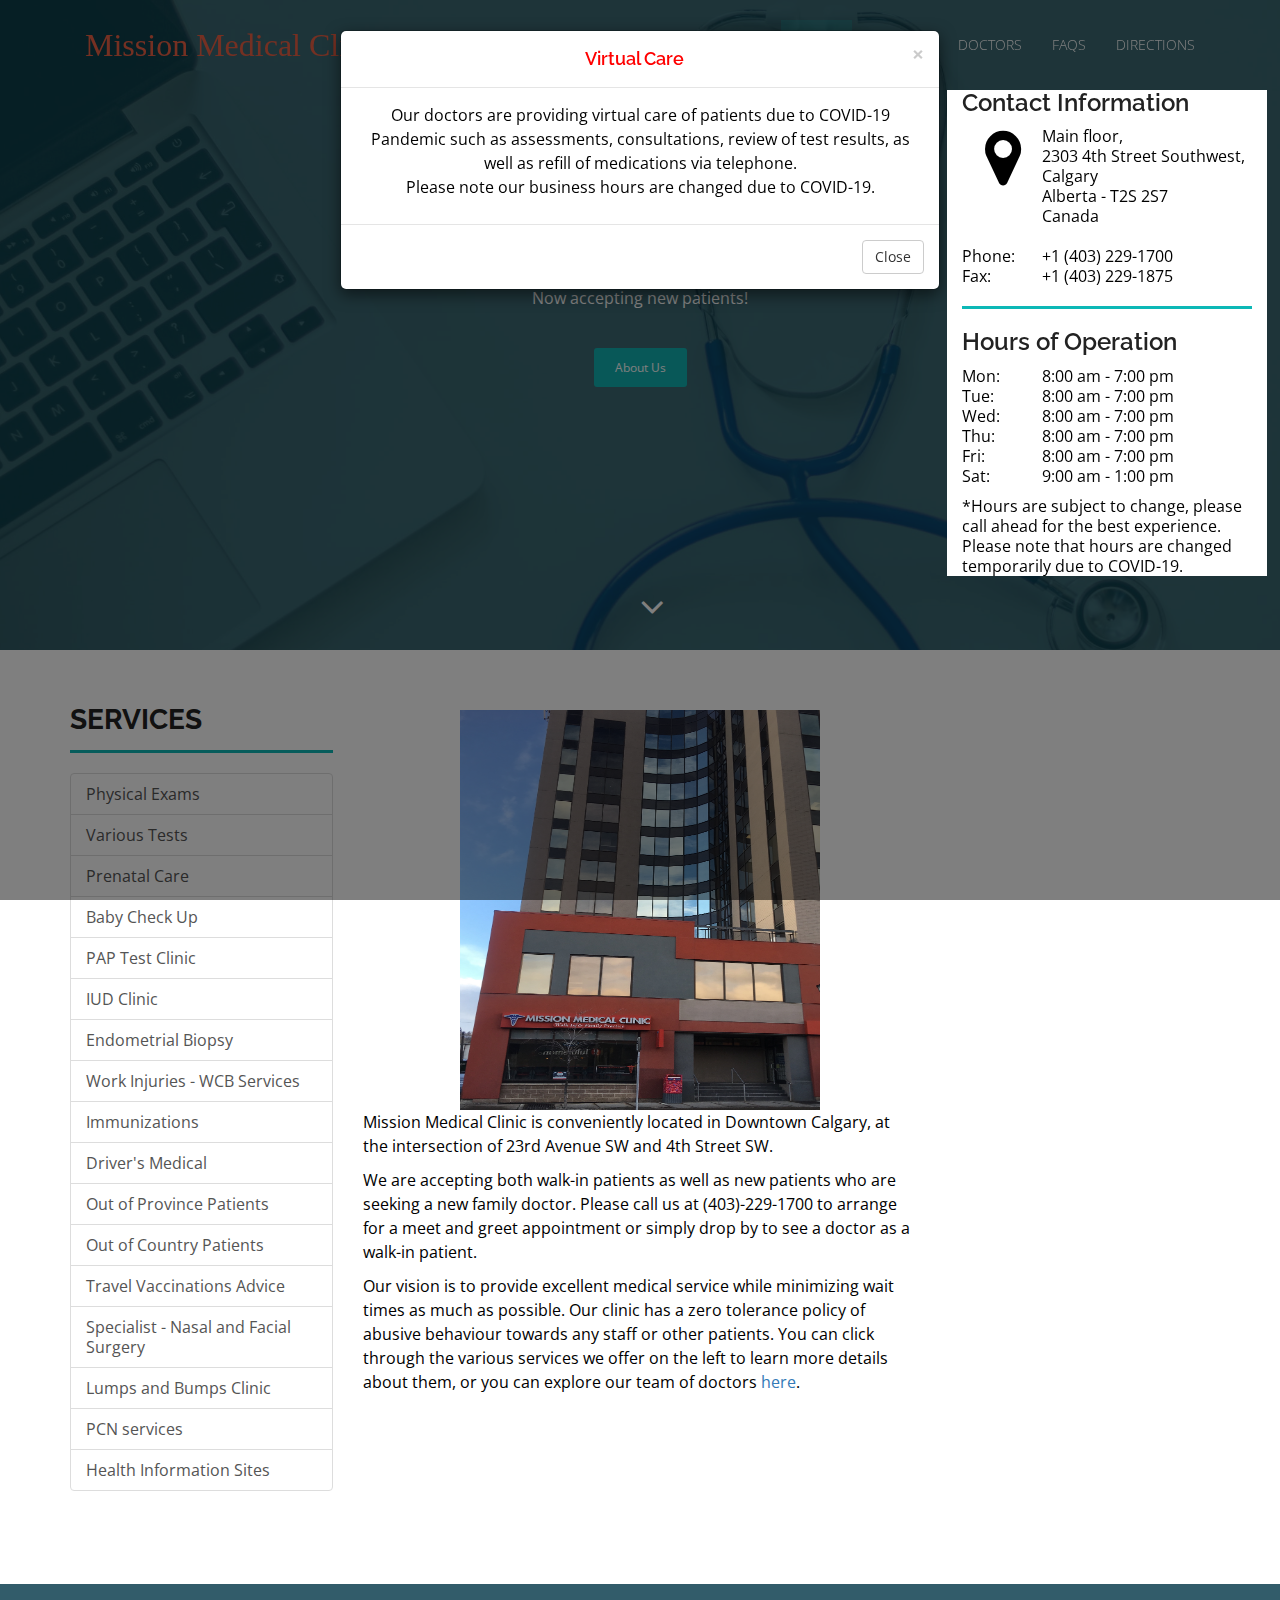
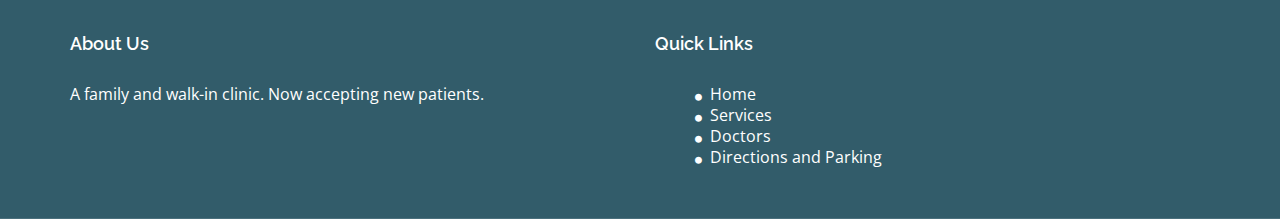
<file: index.html>
<!DOCTYPE html>
<html lang="en">

<head>
  <meta charset="utf-8">
  <meta name="viewport" content="width=device-width, initial-scale=1">
  <title>Mission Medical Clinic</title>
  <meta name="description" content="Mission Medical Clinic, family practice and walk-in clinic, Calgary, Alberta">
  <meta name="keywords"
    content="Mission Medical Clinic Calgary, Mission Clinic Calgary, Mission Clinic Alberta, Medical Clinic, Medical Calgary, Doctor Calgary, Walk-in Calgary, walk in, family, accepting new patients, services, Calgary, Alberta, health calgary">
  <link rel="stylesheet" type="text/css" href="https://fonts.googleapis.com/css?family=Open+Sans|Raleway|Candal">
  <link rel="stylesheet" type="text/css" href="css/font-awesome.min.css">
  <link rel="stylesheet" type="text/css" href="css/bootstrap.min.css">
  <link rel="stylesheet" type="text/css" href="css/style.css">
  <!-- Global site tag (gtag.js) - Google Analytics -->
  <script async src="https://www.googletagmanager.com/gtag/js?id=UA-133246463-2"></script>
  <script>
    window.dataLayer = window.dataLayer || [];
    function gtag() { dataLayer.push(arguments); }
    gtag('js', new Date());

    gtag('config', 'UA-133246463-2');
  </script>

</head>

<body id="myPage" data-spy="scroll" data-target=".navbar" data-offset="60">
  <!--banner-->
  <section id="banner" class="banner">
    <div class="bg-color">
      <nav class="navbar navbar-default navbar-fixed-top">
        <div class="container" id="banner-size">
          <div class="col-md-12">
            <div class="navbar-header">
              <button type="button" class="navbar-toggle" data-toggle="collapse" data-target="#myNavbar">
                <span class="icon-bar"></span>
                <span class="icon-bar"></span>
                <span class="icon-bar"></span>
              </button>
              <a class="navbar-brand" href="index.html">Mission Medical Clinic</a>
              <!-- <a class="navbar-brand" href="#"><img src="img/logo.png" class="img-responsive" style="width: 140px; margin-top: -16px;"></a> -->
            </div>
            <div class="collapse navbar-collapse navbar-right" id="myNavbar">
              <ul class="nav navbar-nav">
                <li class="active"><a href="#">Home</a></li>
                <li class=""><a href="#service">Services</a></li>
                <li class=""><a href="doctors.html">Doctors</a></li>
                <li class=""><a href="faq.html">FAQs</a></li>
                <li class=""><a href="directions.html">Directions</a></li>
              </ul>
            </div>
          </div>
        </div>
      </nav>
      <div class="container">
        <div class="row">
          <div class="banner-info">
            <div class="banner-text text-center">
              <div class="modal fade" id="covid19-modal" role="dialog">
                <div class="modal-dialog">

                  <!-- Modal content-->
                  <div class="modal-content">
                    <div class="modal-header">
                      <button type="button" class="close" data-dismiss="modal">&times;</button>
                      <h4 class="modal-title red-title">Virtual Care</h4>
                    </div>
                    <div class="modal-body">
                      <p class="p2">
                        Our doctors are providing virtual care of patients due to COVID-19 Pandemic such as
                        assessments, consultations, review of test results, as well as refill of medications via
                        telephone. <br>Please note our business hours are changed due to COVID-19.
                      </p>
                    </div>
                    <div class="modal-footer">
                      <button type="button" class="btn btn-default" data-dismiss="modal">Close</button>
                    </div>
                  </div>

                </div>
              </div>

              <h1 class="white">Mission Medical Clinic</h1>
              <p>A family practice and walk-in clinic <br> Now accepting new patients!</p>
              <a href="#service" class="btn btn-appoint" id="about-us-click">About Us</a>
            </div>
            <div class="overlay-detail text-center">
              <a href="#service"><i class="fa fa-angle-down"></i></a>
            </div>
          </div>
        </div>
      </div>
    </div>
  </section>
  <!--/ banner-->
  <!--service-->
  <section id="service" class="section-padding">
    <div class="container">
      <div class="row">
        <div class="col-md-3">
          <h2 class="ser-title">Services</h2>
          <hr class="botm-line">
          <div class="list-group">
            <a class="list-group-item" data-toggle="collapse" href="#service1" role="button" aria-expanded="false"
              aria-controls="service1">Physical Exams</a>
            <a class="list-group-item" data-toggle="collapse" href="#service5" role="button" aria-expanded="false"
              aria-controls="service5">Various Tests</a>
            <a class="list-group-item" data-toggle="collapse" href="#service2" role="button" aria-expanded="false"
              aria-controls="service2">Prenatal Care</a>
            <a class="list-group-item" data-toggle="collapse" href="#service3" role="button" aria-expanded="false"
              aria-controls="service3">Baby Check Up</a>
            <a class="list-group-item" data-toggle="collapse" href="#service4" role="button" aria-expanded="false"
              aria-controls="service4">PAP Test Clinic</a>
            <a class="list-group-item" data-toggle="collapse" href="#service6" role="button" aria-expanded="false"
              aria-controls="service6">IUD Clinic</a>
            <a class="list-group-item" data-toggle="collapse" href="#service7" role="button" aria-expanded="false"
              aria-controls="service7">Endometrial Biopsy</a>
            <a class="list-group-item" data-toggle="collapse" href="#service13" role="button" aria-expanded="false"
              aria-controls="service13">Work Injuries - WCB Services</a>
            <a class="list-group-item" data-toggle="collapse" href="#service17" role="button" aria-expanded="false"
              aria-controls="service17">Immunizations</a>
            <a class="list-group-item" data-toggle="collapse" href="#service9" role="button" aria-expanded="false"
              aria-controls="service9">Driver's Medical</a>
            <a class="list-group-item" data-toggle="collapse" href="#service10" role="button" aria-expanded="false"
              aria-controls="service10">Out of Province Patients</a>
            <a class="list-group-item" data-toggle="collapse" href="#service11" role="button" aria-expanded="false"
              aria-controls="service11">Out of Country Patients</a>
            <a class="list-group-item" data-toggle="collapse" href="#service12" role="button" aria-expanded="false"
              aria-controls="service12">Travel Vaccinations Advice</a>
            <a class="list-group-item" data-toggle="collapse" href="#service8" role="button" aria-expanded="false"
              aria-controls="service8">Specialist - Nasal and Facial Surgery</a>
            <a class="list-group-item" data-toggle="collapse" href="#service15" role="button" aria-expanded="false"
              aria-controls="service15">Lumps and Bumps Clinic</a>
            <a class="list-group-item" data-toggle="collapse" href="#service16" role="button" aria-expanded="false"
              aria-controls="service16">PCN services</a>
            <a class="list-group-item" data-toggle="collapse" href="#service14" role="button" aria-expanded="false"
              aria-controls="service14">Health Information Sites</a>
          </div>
          <div id="list-of-services">
          </div>
        </div>
        <div class="col-md-6">
          <!-- card -->
          <div class="collapse" id="service1">
            <p class="p1">
              We offer full physical examinations that ensures you will stay in good health. Physical examinations can
              help detect problems at an earlier stage, allowing for it to be used in a preventive manner.
              Physicals are recommended on an annual basis. <br><br>
              Physical examination includes:
              <ul class="list-group-item-custom">
                <li>Blood Pressure Check-up</li>
                <li>Height and Weight Measurements</li>
                <li>Systemic examinations</li>
              </ul>
            </p>
            <hr class="botm-line center">
          </div>
          <!-- /.card -->
          <!-- card -->
          <div class="collapse" id="service2">
            <p class="p1">
              Our physicians provide exceptional quality care to help deal with any issues or concerns that may arise
              during your pregnancy.
              This service is provided until the care is taken over by maternity clinic, midwife or specialist.
              <br><br>
              Prenatal check up includes:
              <ul class="list-group-item-custom">
                <li>Blood Pressure Monitoring</li>
                <li>Weight and Height Measurements</li>
                <li>Fetal heart rate check</li>
                <li>Urine Analysis</li>
              </ul>
            </p>
            <hr class="botm-line">
          </div>
          <!-- /.card -->
          <!-- card -->
          <div class="collapse" id="service3">
            <p class="p1">
              We provide baby check-ups on a regular basis. Check-up includes:
              <ul class="list-group-item-custom">
                <li>Head circumference measurement</li>
                <li>Weight and Height Measurements</li>
                <li>General Check-up</li>
              </ul>
            </p>
            <hr class="botm-line">
          </div>
          <!-- /.card -->
          <!-- card -->
          <div class="collapse" id="service4">
            <p class="p1">
              PAP test is offered by our clinic. Please call us at (403) 229-1700 to book an appointment.
              <br> More information about Cervical Cancer Screening and PAP test can be
              found <a href="https://myhealth.alberta.ca/Health/pages/conditions.aspx?hwid=hw27039" target="_blank">
                here</a>.
            </p>
            <hr class="botm-line">
          </div>
          <!-- /.card -->
          <!-- card -->
          <div class="collapse" id="service5">
            <p class="p1">
              Physicians can provide requisitions for required diagnostic testing such as
              <ul class="list-group-item-custom">
                <li>Blood test requisition</li>
                <li>STI test requisition</li>
                <li>Ultrasound requisition</li>
                <li>X-Ray requisition</li>
                <li>Mammogram requisition</li>
                <li>Bone densitometry requisition</li>
                <li>Cardiac test requisition</li>
              </ul>
              Physicians can also provide therapeutic
              requisitions such as physiotherapy, massage therapy, pain therapy and so forth, if required.
            </p>
            <hr class="botm-line">
          </div>
          <!-- /.card -->
          <!-- card -->
          <div class="collapse" id="service6">
            <p class="p1">
              <h3>Fax referral: </h3>
              Ask your family doctor to fax your referral to (403) 229-1875 for IUD consultation, insertion and/or
              removal. <br> <br>
              Short waiting times for IUD consultations and procedures.
            </p>
            <hr class="botm-line">
          </div>
          <!-- /.card -->
          <!-- card -->
          <div class="collapse" id="service7">
            <p class="p1">
              <h3>Fax referral: </h3>
              Ask your family doctor to fax your referral to (403) 229-1875.
            </p>
            <hr class="botm-line">
          </div>
          <!-- /.card -->
          <!-- card -->
          <div class="collapse" id="service8">
            <h3>Dr Kristina Zakhary, MD, MSc, FRCSC</h3>
            <div class="row">
              <div class="col-md-4"></div>
              <div class="col-md-4">
                <img src="img/drzakhary.jpg" />
              </div>
              <div class="col-md-4"></div>
            </div>
            <h4> OTOLARYNGOLOGY - Head and Neck Surgeon with special focus on Facial Plastic and Reconstructive Surgery
            </h4>
            <p class="p1">
              I am pleased to announce that I am presently accepting new patients for:
              <ul class="list-group-item-custom">
                <li>Deviated nasal septum</li>
                <li>Broken noses</li>
                <li>Rhinoplasty surgery</li>
                <li>Face, neck and scalp skin cancers</li>
                <li>Face, neck and scalp lumps and bumps</li>
                <li>Reconstruction from facial cancer removal</li>
                <li>Blephaeroplasty surgery (eyelid surgery)</li>
              </ul>
            </p>
            <h4> Short waiting times for referrals and surgeries. </h4>
            <h4>New referrals by fax only: </h4>
            Ask your family doctor to fax your referral to (403) 229-1875.
            <hr class="botm-line">
          </div>
          <!-- /.card -->
          <!-- card -->
          <div class="collapse" id="service9">
            <p class="p1">
              Driver's Medical Exam is an uninsured service in Alberta, therefore patients will be billed privately.
            </p>
            <hr class="botm-line">
          </div>
          <!-- /.card -->
          <!-- card -->
          <div class="collapse" id="service10">
            <p class="p1">
              We also accept patients with other provincial health care cards.
              Make sure to bring a piece of government issued photo ID and your valid provincial health card.
              Please note, patients holding a Quebec health card must pay for the service beforehand.
            </p>
            <hr class="botm-line">
          </div>
          <!-- /.card -->
          <!-- card -->
          <div class="collapse" id="service11">
            <p class="p1">
              We accept out of country patients; these patients will be billed privately. Please note that we only
              charge for services provided by the clinic. Patients may be required to pay more (by external services) if
              further testing or medication is required.
              Please make sure to bring a piece of government issued photo ID of the patient.
            </p>
            <hr class="botm-line">
          </div>
          <!-- /.card -->
          <!-- card -->
          <div class="collapse" id="service12">
            <p class="p1">
              Travel consultation is an uninsured service in Alberta, therefore patients will be billed privately.
              For more information, please call us at (403) 229-1700.
            </p>
            <hr class="botm-line">
          </div>
          <!-- /.card -->
          <!-- card -->
          <div class="collapse" id="service13">
            <p class="p1">
              For any work-related concerns or injuries, please inform us when coming in. To create the WCB form, we
              will need
              your employer details.
            </p>
            <hr class="botm-line">
          </div>
          <!-- /.card -->
          <!-- card -->
          <div class="collapse" id="service17">
            We provide the following AHS-insured vaccinations:
            <ul class="list-group-item-custom">
              <li>Seasonal Flu Vaccine</li>
              <li>Pneumovax</li>
              <li>Tetanus (for injuries only)</li>
            </ul>
            We also have several uninsured vaccinations such as:
            <ul class="list-group-item-custom">
              <li>Hepatitis A & B</li>
              <li>Gardasil</li>
              <li>Shingrix </li>
            </ul>
            Please call (403) 229-1700 for more information.
            <hr class="botm-line">
          </div>
          <!-- /.card -->
          <!-- card -->
          <div class="collapse" id="service14">
            <a href="https://www.albertahealthservices.ca/assets/healthinfo/link/index.html" target="_blank">Healthlink
              Alberta</a> - 811 <br>
            <a href="https://www.alberta.ca/health.aspx" target="_blank">Health and Wellness Alberta</a><br>
            <a href="http://www.hc-sc.gc.ca" target="_blank">Health Canada</a><br>
            <a href="http://www.phac-aspc.gc.ca" target="_blank">Public Health Agency of Canada</a><br>
            <hr class="botm-line">
          </div>
          <!-- /.card -->
          <!-- card -->
          <div class="collapse" id="service15">
            <p class="p1">
              <h3>Fax referral: </h3>
              Ask your family doctor to fax your referral to (403) 229-1875 for minor skin lesions such as moles, warts,
              skin tags, cysts, and lipoma.
            </p>
            <hr class="botm-line">
          </div>
          <!-- /.card -->
          <!-- card -->
          <div class="collapse" id="service16">
            <p class="p1">
              At our clinic, PCN provides behavioural health consultation services. Also, a registered nurse is
              available
              that provides diet counselling in various conditions such as pregnancy, diabetes, hypertension.
            </p>
            <hr class="botm-line">
          </div>
          <!-- /.card -->
          <!-- card -->
          <div class="collapse show" id="aboutus">
            <div class="text-center">
              <img src="img/mission-front.JPG" class="img-custom-front">
            </div>
            <p class="p1">
              Mission Medical Clinic is conveniently located in Downtown Calgary, at the intersection of 23rd Avenue SW
              and 4th Street SW.
            </p>
            <p class="p1">
              We are accepting both walk-in patients as well as new patients who are seeking a new family
              doctor. Please call us at (403)-229-1700 to arrange for a meet and greet appointment or simply drop by to
              see a doctor as a walk-in patient.<br>
            </p>
            <p class="p1">
              Our vision is to provide excellent medical service while minimizing wait times as much as possible. Our
              clinic has a zero tolerance policy of abusive behaviour towards any staff or other patients.
              You can click through the various services we offer on the left to learn more details
              about them, or you can explore our team of doctors <a href="doctors.html">here</a>.<br>
            </p>
            <br><br><br><br><br><br>
          </div>
          <!-- /.card -->
        </div>
        <div class="col-md-3 affix" id="hours-of-operation">
        </div>
      </div>
    </div>
  </section>
  <div id="mobile" class=""></div>
  <!--/ service-->


  <!--footer-->
  <footer id="footer">
    <div class="top-footer">
      <div class="container">
        <div class="row">
          <div class="col-md-6 col-sm-4 marb20">
            <div class="ftr-tle">
              <h4 class="white no-padding">About Us</h4>
            </div>
            <div class="info-sec">
              <p>A family and walk-in clinic. Now accepting new patients.</p>
            </div>
          </div>
          <div class="col-md-6 marb20">
            <div class="ftr-tle">
              <h4 class="white no-padding">Quick Links</h4>
            </div>
            <div class="info-sec">
              <ul class="quick-info">
                <li><a href="index.html"><i class="fa fa-circle"></i>Home</a></li>
                <li><a href="index.html" class="nav-custom-diff-page"><i class="fa fa-circle"></i>Services</a></li>
                <li><a href="doctors.html"><i class="fa fa-circle"></i>Doctors</a></li>
                <li><a href="directions.html"><i class="fa fa-circle"></i>Directions and Parking</a></li>
              </ul>
            </div>
          </div>
        </div>
      </div>
    </div>
  </footer>
  <!--/ footer-->

  <script src="js/jquery.min.js"></script>
  <script src="js/jquery.easing.min.js"></script>
  <script src="js/bootstrap.min.js"></script>
  <script src="js/custom.js"></script>

</body>

</html>
</file>
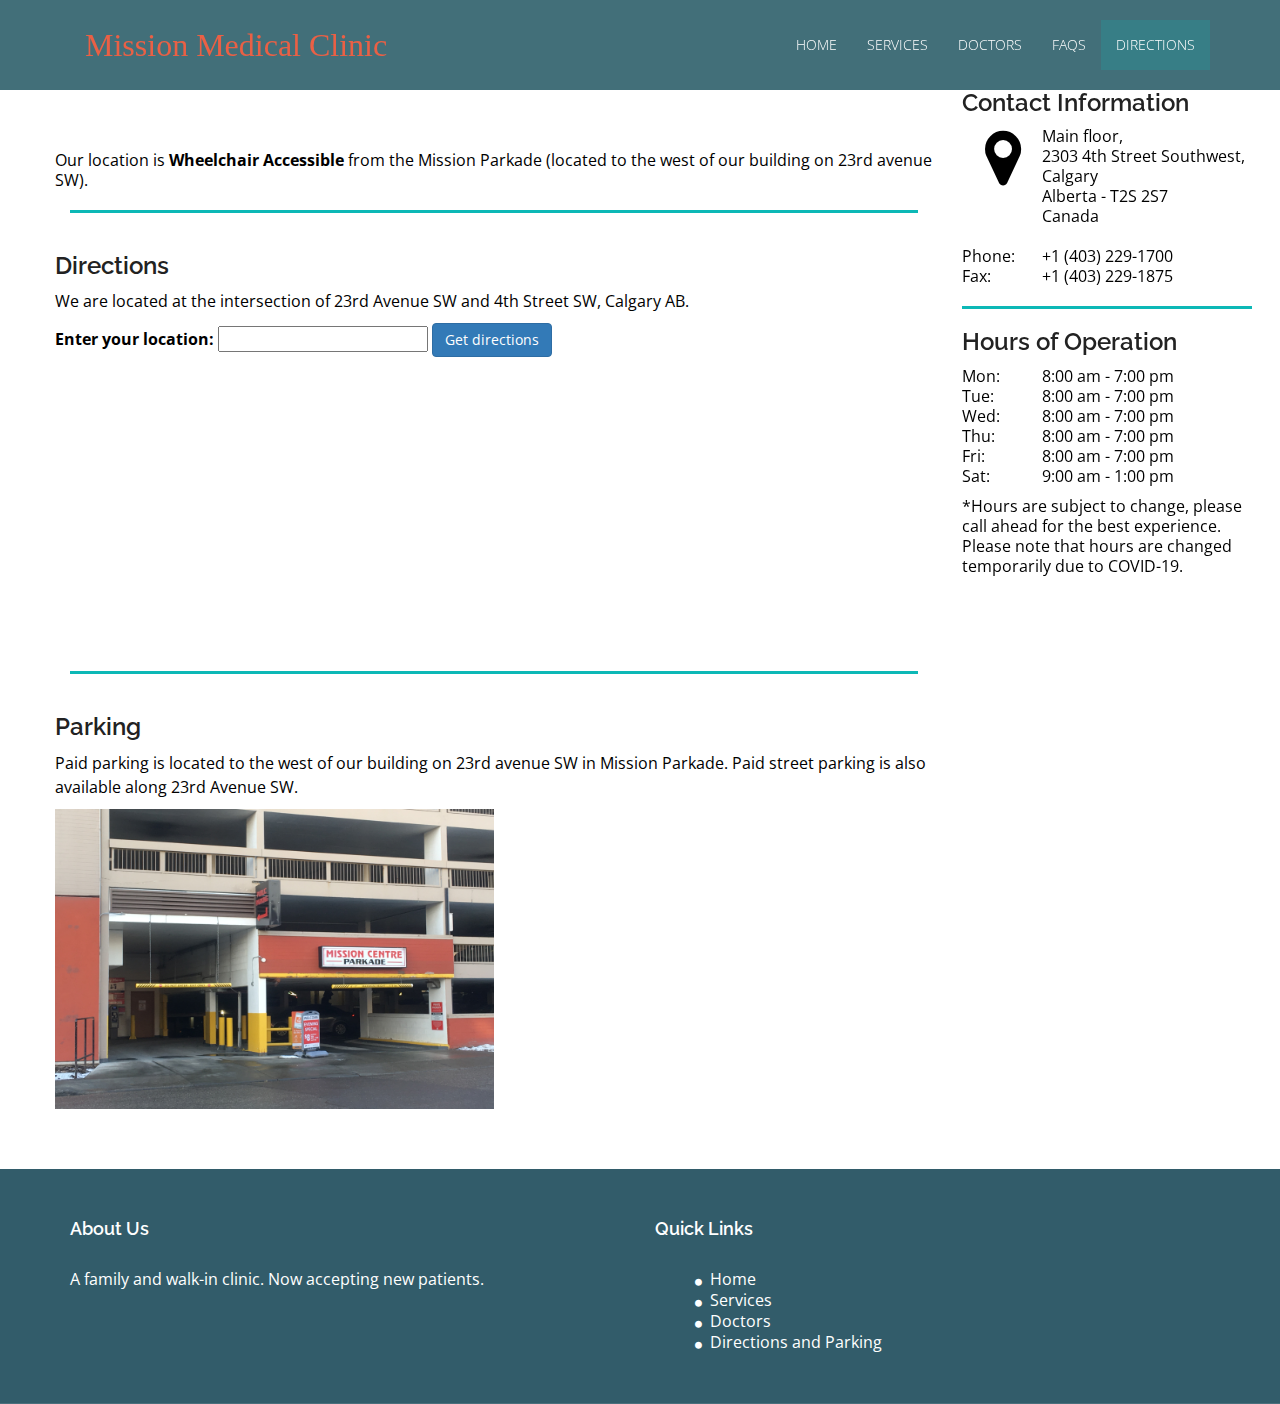
<file: directions.html>
<!DOCTYPE html>
<html lang="en">

<head>
    <meta charset="utf-8">
    <meta name="viewport" content="width=device-width, initial-scale=1">
    <title>Mission Medical Clinic - Directions</title>
    <meta name="description" content="Mission Medical Clinic, family practice and walk-in clinic, Calgary, Alberta">
    <meta name="keywords" content="clinic, medical, walk-in, walk in, family, accepting new patients, services, Calgary, Alberta">

    <link rel="stylesheet" type="text/css" href="https://fonts.googleapis.com/css?family=Open+Sans|Raleway|Candal">
    <link rel="stylesheet" type="text/css" href="css/font-awesome.min.css">
    <link rel="stylesheet" type="text/css" href="css/bootstrap.min.css">
    <link rel="stylesheet" type="text/css" href="css/style.css">
</head>

<body data-spy="scroll" data-target=".navbar" data-offset="60">
    <!--banner-->
    <section id="banner-doctor">
        <div class="bg-color-doctor">
            <nav class="navbar navbar-default navbar-fixed-top">
                <div class="container">
                    <div class="col-md-12">
                        <div class="navbar-header">
                            <button type="button" class="navbar-toggle" data-toggle="collapse" data-target="#myNavbar">
                                <span class="icon-bar"></span>
                                <span class="icon-bar"></span>
                                <span class="icon-bar"></span>
                            </button>
                            <a class="navbar-brand" href="index.html">Mission Medical Clinic</a>
                            <!-- <a class="navbar-brand" href="#"><img src="img/logo.png" class="img-responsive" style="width: 140px; margin-top: -16px;"></a> -->
                        </div>
                        <div class="collapse navbar-collapse navbar-right" id="myNavbar">
                            <ul class="nav navbar-nav">
                                <li class=""><a href="index.html">Home</a></li>
                                <li class=""><a href="index.html" class="nav-custom-diff-page">Services</a></li>
                                <li class=""><a href="doctors.html">Doctors</a></li>
                                <li class=""><a href="faq.html">FAQs</a></li>
                                <li class="active"><a href="#">Directions</a></li>
                            </ul>
                        </div>
                    </div>
                </div>
            </nav>
        </div>
    </section>
    <!--/ banner-->


    <!--directions-->
    <section id="directions" class="section-padding">
        <div class="container">
            <div class="row">
                <!-- <div class="col-md-3">
                </div> -->
                <div class="col-md-9">
                    <div class="row">
                        Our location is <b>Wheelchair Accessible</b> from the Mission Parkade (located to the west of our building on 23rd avenue SW).
                    </div>
                    <hr class="botm-line">
                    <div class="row">
                        <h3>Directions</h3>
                        <p class="p1">
                            We are located at the intersection of 23rd Avenue SW and 4th Street SW, Calgary AB.
                        </p>
                        <form action="https://maps.google.ca/maps" method="get" target="_blank">
                            <label for="saddr">Enter your location:</label>
                            <input type="text" name="saddr" />
                            <input type="hidden" name="daddr"
                                value="2303, 4 Street SW, Calgary, Alberta, Canada T2S2S7" />
                            <input class="btn btn-primary" type="submit" value="Get directions" />
                        </form>
                        <br>
                        <iframe width="400" height="270" frameborder="0" style="border:0"
                        src="https://maps.google.ca/maps?q=Mission+Medical+Clinic+2303+4+Street+Southwest++Calgary,+AB+T2S+2S7&output=embed">
                      </iframe>
                    </div>
                    <hr class="botm-line">
                    <div class="row">
                        <h3>Parking</h3>
                        <p class="p1">
                            Paid parking is located to the west of our building on 23rd avenue SW in Mission Parkade. Paid street parking is also available along 23rd Avenue SW.
                        </p>
                        <img src="img/mission-parkade.JPG" class="img-custom-parkade">
                    </div>
                </div>
                <div class="col-md-3 affix" id="hours-of-operation">
                </div>
            </div>
        </div>
    </section>
    <!--/ service-->



    <!--footer-->
    <footer id="footer">
        <div class="top-footer">
            <div class="container">
                <div class="row">
                    <div class="col-md-6 col-sm-4 marb20">
                        <div class="ftr-tle">
                            <h4 class="white no-padding">About Us</h4>
                        </div>
                        <div class="info-sec">
                            <p>A family and walk-in clinic. Now accepting new patients.</p>
                        </div>
                    </div>
                    <div class="col-md-6 marb20">
                        <div class="ftr-tle">
                            <h4 class="white no-padding">Quick Links</h4>
                        </div>
                        <div class="info-sec">
                            <ul class="quick-info">
                                <li><a href="index.html"><i class="fa fa-circle"></i>Home</a></li>
                                <li><a href="index.html" class="nav-custom-diff-page"><i
                                            class="fa fa-circle"></i>Services</a></li>
                                <li><a href="doctors.html"><i class="fa fa-circle"></i>Doctors</a></li>
                                <li><a href="directions.html"><i class="fa fa-circle"></i>Directions and Parking</a>
                                </li>
                            </ul>
                        </div>
                    </div>
                </div>
            </div>
        </div>
    </footer>
    <!--/ footer-->

    <script src="js/jquery.min.js"></script>
    <script src="js/jquery.easing.min.js"></script>
    <script src="js/bootstrap.min.js"></script>
    <script src="js/custom.js"></script>


</body>

</html>
</file>
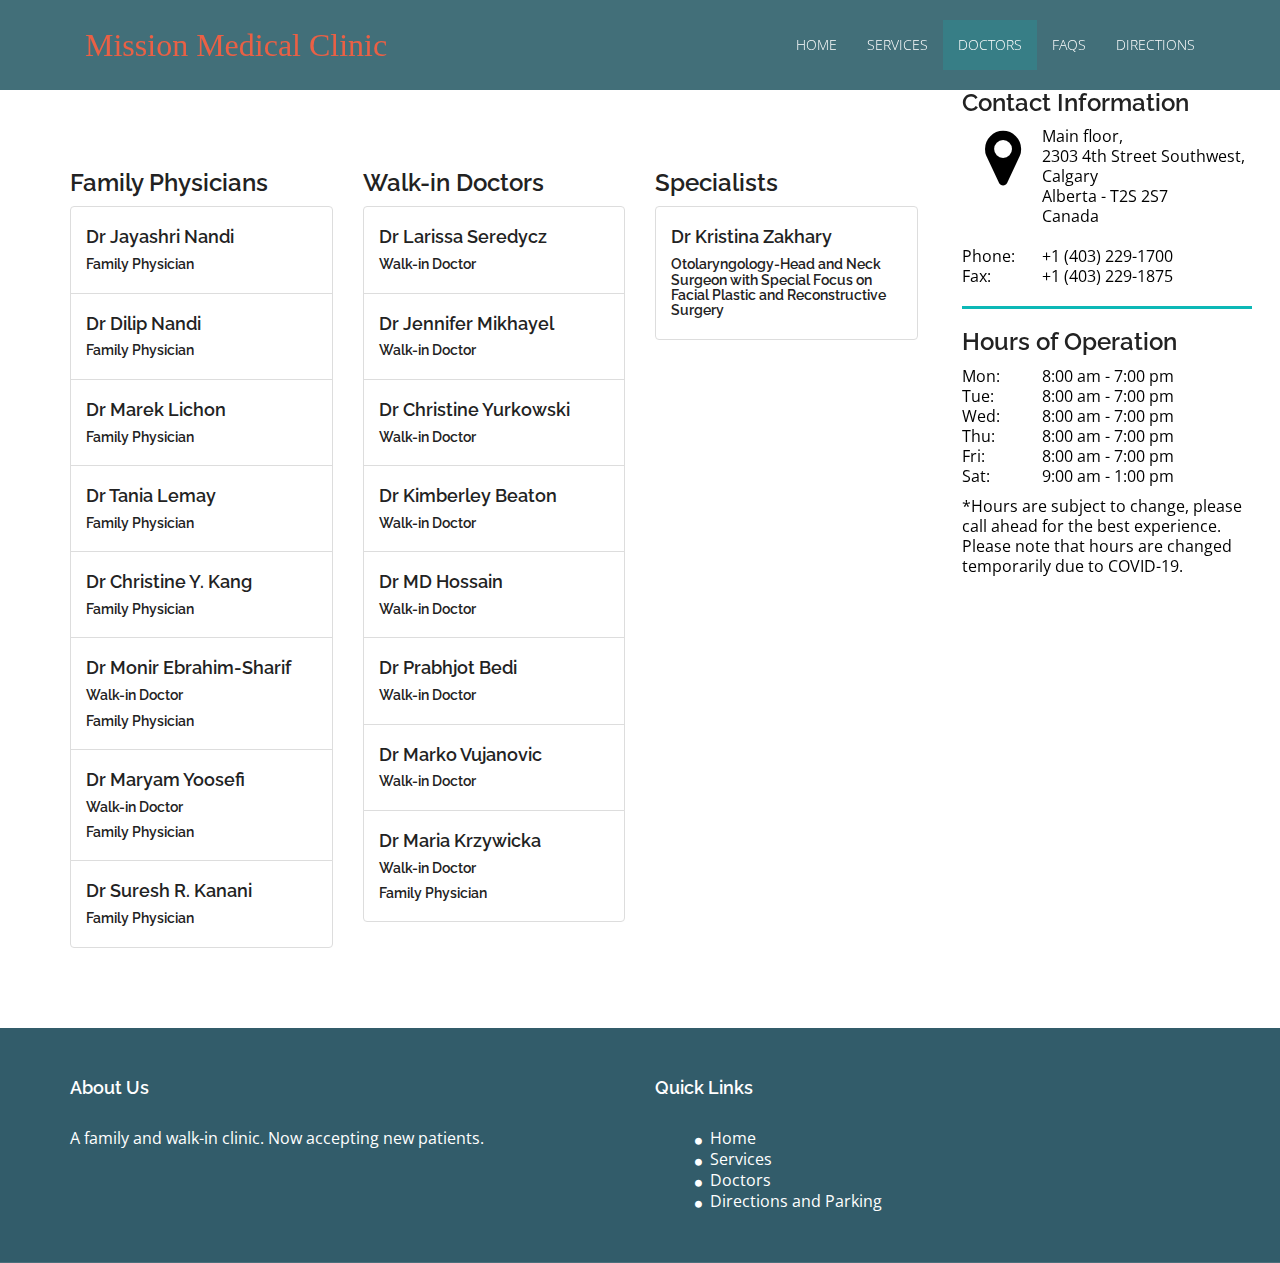
<file: doctors.html>
<!DOCTYPE html>
<html lang="en">

<head>
    <meta charset="utf-8">
    <meta name="viewport" content="width=device-width, initial-scale=1">
    <title>Mission Medical Clinic - Doctors</title>
    <meta name="description" content="Mission Medical Clinic, family practice and walk-in clinic, Calgary, Alberta">
    <meta name="keywords" content="clinic, medical, walk-in, walk in, family, accepting new patients, services, Calgary, Alberta">
    
    <link rel="stylesheet" type="text/css" href="https://fonts.googleapis.com/css?family=Open+Sans|Raleway|Candal">
    <link rel="stylesheet" type="text/css" href="css/font-awesome.min.css">
    <link rel="stylesheet" type="text/css" href="css/bootstrap.min.css">
    <link rel="stylesheet" type="text/css" href="css/style.css">
</head>

<body data-spy="scroll" data-target=".navbar" data-offset="60">
    <!--banner-->
    <section id="banner-doctor">
        <div class="bg-color-doctor">
            <nav class="navbar navbar-default navbar-fixed-top">
                <div class="container">
                    <div class="col-md-12">
                        <div class="navbar-header">
                            <button type="button" class="navbar-toggle" data-toggle="collapse" data-target="#myNavbar">
                                <span class="icon-bar"></span>
                                <span class="icon-bar"></span>
                                <span class="icon-bar"></span>
                            </button>
                            <a class="navbar-brand" href="index.html">Mission Medical Clinic</a>
                            <!-- <a class="navbar-brand" href="#"><img src="img/logo.png" class="img-responsive" style="width: 140px; margin-top: -16px;"></a> -->
                        </div>
                        <div class="collapse navbar-collapse navbar-right" id="myNavbar">
                            <ul class="nav navbar-nav">
                                <li class=""><a href="index.html">Home</a></li>
                                <li class=""><a href="index.html" class="nav-custom-diff-page">Services</a></li>
                                <li class="active"><a href="#">Doctors</a></li>
                                <li class=""><a href="faq.html">FAQs</a></li>
                                <li class=""><a href="directions.html">Directions</a></li>
                            </ul>
                        </div>
                    </div>
                </div>
            </nav>
        </div>
    </section>
    <!--/ banner-->


    <!--doctors-->
    <section id="doctors" class="section-padding">
        <div class="container">
            <div class="row">
                <div class="col-md-3">
                    <h3>Family Physicians</h3>
                    <ul class="list-group list-group-flush">
                        <li class="list-group-item">
                            <h4>Dr Jayashri Nandi</h4>
                            <h5>Family Physician</h5>
                        </li>
                        <li class="list-group-item">
                            <h4>Dr Dilip Nandi</h4>
                            <h5>Family Physician</h5>
                        </li>
                        <li class="list-group-item">
                            <h4>Dr Marek Lichon</h4>
                            <h5>Family Physician</h5>
                        </li>
                        <li class="list-group-item">
                            <h4>Dr Tania Lemay</h4>
                            <h5>Family Physician</h5>
                        </li>
                        <li class="list-group-item">
                            <h4>Dr Christine Y. Kang</h4>
                            <h5>Family Physician</h5>
                        </li>
                        <li class="list-group-item">
                            <h4>Dr Monir Ebrahim-Sharif</h4>
                            <h5>Walk-in Doctor</h5>
                            <h5>Family Physician</h5>
                        </li>
                        <li class="list-group-item">
                            <h4>Dr Maryam Yoosefi</h4>
                            <h5>Walk-in Doctor</h5>
                            <h5>Family Physician</h5>
                        </li>
                        <li class="list-group-item">
                            <h4>Dr Suresh R. Kanani</h4>
                            <h5>Family Physician</h5>
                        </li>
                    </ul>
                </div>
                <div class="col-md-3">
                    <h3>Walk-in Doctors</h3>
                    <ul class="list-group list-group-flush">
                        <li class="list-group-item">
                            <h4>Dr Larissa Seredycz</h4>
                            <h5>Walk-in Doctor</h5>
                        </li>
                        <li class="list-group-item">
                            <h4>Dr Jennifer Mikhayel</h4>
                            <h5>Walk-in Doctor</h5>
                        </li>
                        <li class="list-group-item">
                            <h4>Dr Christine Yurkowski</h4>
                            <h5>Walk-in Doctor</h5>
                        </li>
                        <li class="list-group-item">
                            <h4>Dr Kimberley Beaton</h4>
                            <h5>Walk-in Doctor</h5>
                        </li>
                        <li class="list-group-item">
                            <h4>Dr MD Hossain</h4>
                            <h5>Walk-in Doctor</h5>
                        </li>
                        <li class="list-group-item">
                            <h4>Dr Prabhjot Bedi</h4>
                            <h5>Walk-in Doctor</h5>
                        </li>
                        <li class="list-group-item">
                            <h4>Dr Marko Vujanovic</h4>
                            <h5>Walk-in Doctor</h5>
                        </li>
                        <li class="list-group-item">
                            <h4>Dr Maria Krzywicka</h4>
                            <h5>Walk-in Doctor</h5>
                            <h5>Family Physician</h5>
                        </li>
                    </ul>
                </div>
                <div class="col-md-3">
                    <h3>Specialists</h3>
                    <ul class="list-group list-group-flush">
                        <li class="list-group-item">
                            <h4>Dr Kristina Zakhary</h4>
                            <h5>Otolaryngology-Head and Neck Surgeon with Special Focus on Facial Plastic and
                                Reconstructive Surgery</h5>
                        </li>
                    </ul>
                </div>
                <div class="col-md-3 affix" id="hours-of-operation">
                </div>
            </div>
        </div>
    </section>
    <!--/ doctors-->



    <!--footer-->
    <footer id="footer">
        <div class="top-footer">
            <div class="container">
                <div class="row">
                    <div class="col-md-6 col-sm-4 marb20">
                        <div class="ftr-tle">
                            <h4 class="white no-padding">About Us</h4>
                        </div>
                        <div class="info-sec">
                            <p>A family and walk-in clinic. Now accepting new patients.</p>
                        </div>
                    </div>
                    <div class="col-md-6 marb20">
                        <div class="ftr-tle">
                            <h4 class="white no-padding">Quick Links</h4>
                        </div>
                        <div class="info-sec">
                            <ul class="quick-info">
                                <li><a href="index.html"><i class="fa fa-circle"></i>Home</a></li>
                                <li><a href="index.html" class="nav-custom-diff-page"><i
                                            class="fa fa-circle"></i>Services</a></li>
                                <li><a href="doctors.html"><i class="fa fa-circle"></i>Doctors</a></li>
                                <li><a href="directions.html"><i class="fa fa-circle"></i>Directions and Parking</a>
                                </li>
                            </ul>
                        </div>
                    </div>
                </div>
            </div>
        </div>
    </footer>
    <!--/ footer-->

    <script src="js/jquery.min.js"></script>
    <script src="js/jquery.easing.min.js"></script>
    <script src="js/bootstrap.min.js"></script>
    <script src="js/custom.js"></script>


</body>

</html>
</file>
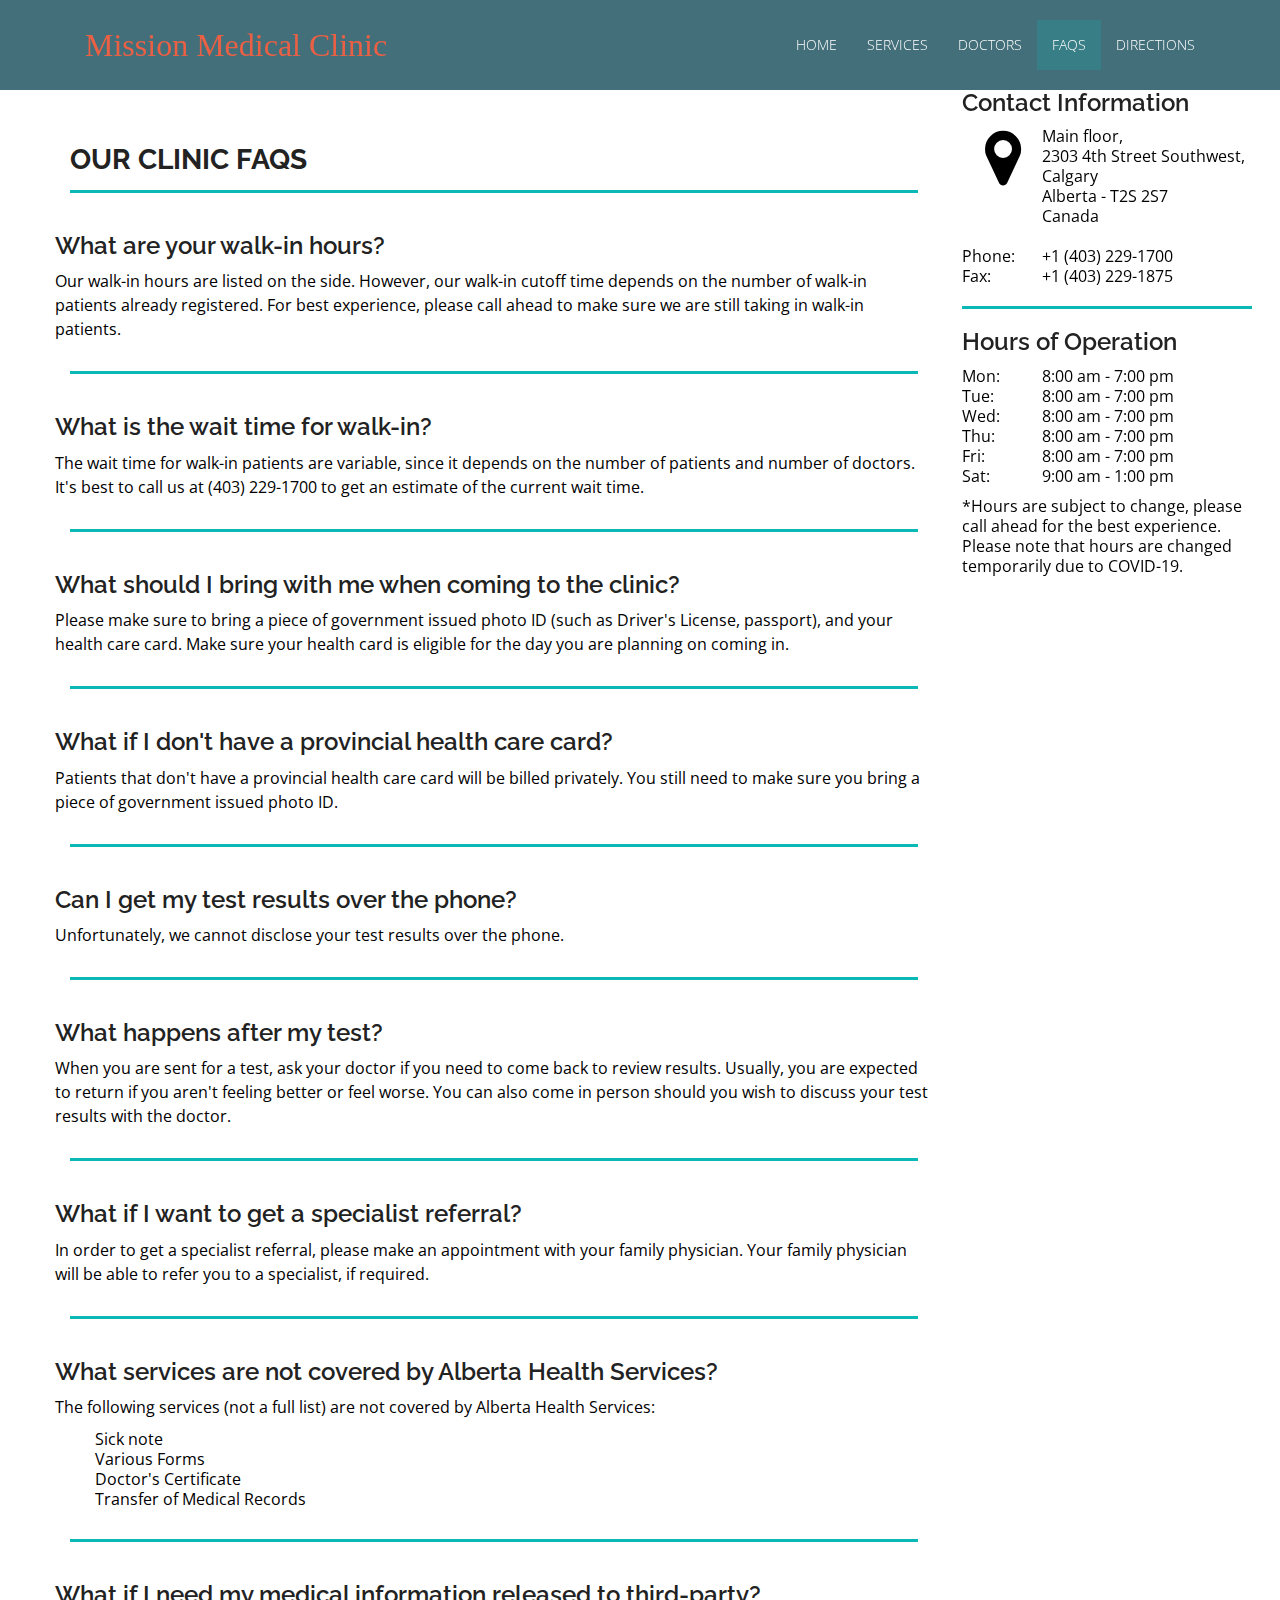
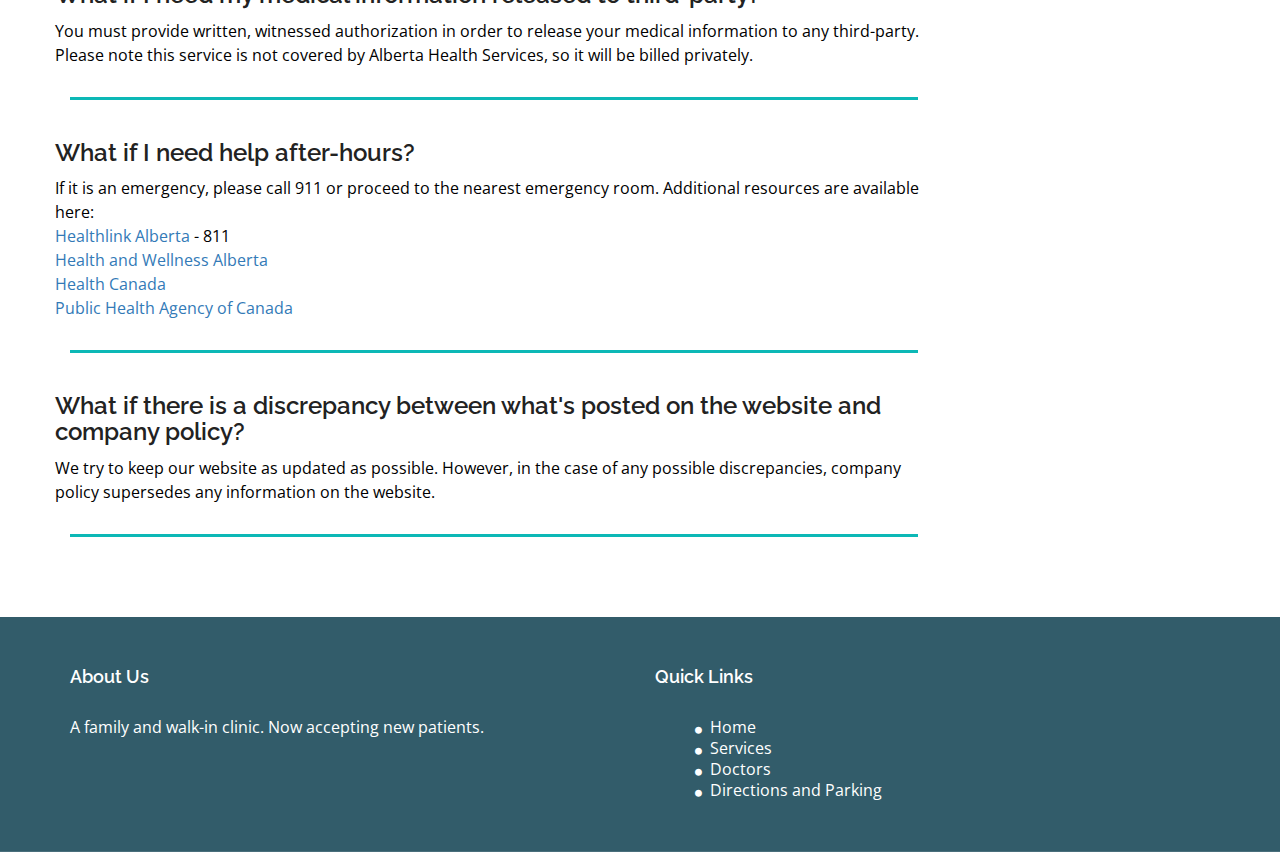
<file: faq.html>
<!DOCTYPE html>
<html lang="en">

<head>
    <meta charset="utf-8">
    <meta name="viewport" content="width=device-width, initial-scale=1">
    <title>Mission Medical Clinic - FAQs </title>
    <meta name="description" content="Mission Medical Clinic, family practice and walk-in clinic, Calgary, Alberta">
    <meta name="keywords" content="clinic, medical, walk-in, walk in, family, accepting new patients, services, Calgary, Alberta">

    <link rel="stylesheet" type="text/css" href="https://fonts.googleapis.com/css?family=Open+Sans|Raleway|Candal">
    <link rel="stylesheet" type="text/css" href="css/font-awesome.min.css">
    <link rel="stylesheet" type="text/css" href="css/bootstrap.min.css">
    <link rel="stylesheet" type="text/css" href="css/style.css">
</head>

<body data-spy="scroll" data-target=".navbar" data-offset="60">
    <!--banner-->
    <section id="banner-doctor">
        <div class="bg-color-doctor">
            <nav class="navbar navbar-default navbar-fixed-top">
                <div class="container">
                    <div class="col-md-12">
                        <div class="navbar-header">
                            <button type="button" class="navbar-toggle" data-toggle="collapse" data-target="#myNavbar">
                                <span class="icon-bar"></span>
                                <span class="icon-bar"></span>
                                <span class="icon-bar"></span>
                            </button>
                            <a class="navbar-brand" href="index.html">Mission Medical Clinic</a>
                            <!-- <a class="navbar-brand" href="#"><img src="img/logo.png" class="img-responsive" style="width: 140px; margin-top: -16px;"></a> -->
                        </div>
                        <div class="collapse navbar-collapse navbar-right" id="myNavbar">
                            <ul class="nav navbar-nav">
                                <li class=""><a href="index.html">Home</a></li>
                                <li class=""><a href="index.html" class="nav-custom-diff-page">Services</a></li>
                                <li class=""><a href="doctors.html">Doctors</a></li>
                                <li class="active"><a href="#">FAQs</a></li>
                                <li class=""><a href="directions.html">Directions</a></li>
                            </ul>
                        </div>
                    </div>
                </div>
            </nav>
        </div>
    </section>
    <!--/ banner-->

    <!-- FAQS -->
    <section id="policies" class="section-padding">
        <div class="container">
            <div class="row">
                <!-- <div class="col-md-3">
                </div> -->
                <div class="col-md-9">
                    <h2>Our Clinic FAQs</h2>
                    <hr class="botm-line">
                    <div class="row">
                        <h3>What are your walk-in hours?</h3>
                        <p class="p1">
                            Our walk-in hours are listed on the side. However, our walk-in cutoff time depends on the
                            number of walk-in patients already registered. For best experience, please call
                            ahead to make sure we are still taking in walk-in patients.
                        </p>
                    </div>
                    <hr class="botm-line">
                    <div class="row">
                        <h3>What is the wait time for walk-in?</h3>
                        <p class="p1">
                            The wait time for walk-in patients are variable, since it depends on the number of
                            patients and number of doctors. It's best to call us at (403) 229-1700 to get an estimate of
                            the current wait time.
                        </p>
                    </div>
                    <hr class="botm-line">
                    <div class="row">
                        <h3>What should I bring with me when coming to the clinic?</h3>
                        <p class="p1">
                            Please make sure to bring a piece of government issued photo ID (such as Driver's License,
                            passport), and your health care card. Make sure your health card is eligible for the day
                            you are planning on coming in.
                        </p>
                    </div>
                    <hr class="botm-line">
                    <div class="row">
                        <h3>What if I don't have a provincial health care card?</h3>
                        <p class="p1">
                            Patients that don't have a provincial health care card will be billed privately. You still
                            need to make sure you bring a piece of government issued photo ID.
                        </p>
                    </div>
                    <hr class="botm-line">
                    <div class="row">
                        <h3>Can I get my test results over the phone?</h3>
                        <p class="p1">
                            Unfortunately, we cannot disclose your test results over the phone.
                        </p>
                    </div>
                    <hr class="botm-line">
                    <div class="row">
                        <h3>What happens after my test?</h3>
                        <p class="p1">
                            When you are sent for a test, ask your doctor if you need to come back to review results.
                            Usually, you are expected to return if you aren't feeling better or feel worse. You can
                            also come in person should you wish to discuss your test results with the doctor.
                        </p>
                    </div>
                    <hr class="botm-line">
                    <div class="row">
                        <h3>What if I want to get a specialist referral?</h3>
                        <p class="p1">
                            In order to get a specialist referral, please make an appointment with your family
                            physician. Your family physician will be able to refer you to a specialist, if required.
                        </p>
                    </div>
                    <hr class="botm-line">
                    <div class="row">
                        <h3>What services are not covered by Alberta Health Services?</h3>
                        <p class="p1">
                            The following services (not a full list) are not covered by Alberta Health Services:
                            <ul>
                                <li>Sick note</li>
                                <li>Various Forms</li>
                                <li>Doctor's Certificate</li>
                                <li>Transfer of Medical Records</li>
                            </ul>
                        </p>
                    </div>
                    <hr class="botm-line">
                    <div class="row">
                        <h3>What if I need my medical information released to third-party?</h3>
                        <p class="p1">
                            You must provide written, witnessed authorization in order to release your medical
                            information to any third-party. Please note this service is not covered by Alberta Health
                            Services, so it will be billed privately.
                        </p>
                    </div>
                    <hr class="botm-line">
                    <div class="row">
                        <h3>What if I need help after-hours?</h3>
                        <p class="p1">
                            If it is an emergency, please call 911 or proceed to the nearest emergency room. Additional
                            resources are available here: <br>
                            <a href="https://www.albertahealthservices.ca/assets/healthinfo/link/index.html"
                                target="_blank">Healthlink Alberta</a> - 811 <br>
                            <a href="https://www.alberta.ca/health.aspx" target="_blank">Health and Wellness
                                Alberta</a><br>
                            <a href="http://www.hc-sc.gc.ca" target="_blank">Health Canada</a><br>
                            <a href="http://www.phac-aspc.gc.ca" target="_blank">Public Health Agency of Canada</a>
                        </p>
                    </div>
                    <hr class="botm-line">
                    <div class="row">
                        <h3>What if there is a discrepancy between what's posted on the website and company policy?
                        </h3>
                        <p class="p1">
                            We try to keep our website as updated as possible. However, in the case of any possible
                            discrepancies, company policy supersedes any information on the website.
                        </p>
                    </div>
                    <hr class="botm-line">
                </div>
                <div class="col-md-3 affix" id="hours-of-operation">
                </div>
            </div>
        </div>
    </section>
    <!--/ policies-->



    <!--footer-->
    <footer id="footer">
        <div class="top-footer">
            <div class="container">
                <div class="row">
                    <div class="col-md-6 col-sm-4 marb20">
                        <div class="ftr-tle">
                            <h4 class="white no-padding">About Us</h4>
                        </div>
                        <div class="info-sec">
                            <p>A family and walk-in clinic. Now accepting new patients.</p>
                        </div>
                    </div>
                    <div class="col-md-6 marb20">
                        <div class="ftr-tle">
                            <h4 class="white no-padding">Quick Links</h4>
                        </div>
                        <div class="info-sec">
                            <ul class="quick-info">
                                <li><a href="index.html"><i class="fa fa-circle"></i>Home</a></li>
                                <li><a href="index.html" class="nav-custom-diff-page"><i
                                            class="fa fa-circle"></i>Services</a></li>
                                <li><a href="doctors.html"><i class="fa fa-circle"></i>Doctors</a></li>
                                <li><a href="directions.html"><i class="fa fa-circle"></i>Directions and Parking</a>
                                </li>
                            </ul>
                        </div>
                    </div>
                </div>
            </div>
        </div>
    </footer>
    <!--/ footer-->

    <script src="js/jquery.min.js"></script>
    <script src="js/jquery.easing.min.js"></script>
    <script src="js/bootstrap.min.js"></script>
    <script src="js/custom.js"></script>


</body>

</html>
</file>
<file: css/style.css>
body {
	font-family: 'Open Sans', sans-serif;
	line-height: 20px;
	color: black;
	font-size: 300;
	font-size: 16px;
}
ol, ul {
	list-style: none;
}
blockquote, q {
	quotes: none;
}
blockquote:before, blockquote:after,
q:before, q:after {
	content: '';
	content: none;
}
table {
	border-collapse: collapse;
	border-spacing: 0;
}
h1, h2, h3, h4, h5, h6
{
	font-family: 'Raleway', sans-serif;
	font-weight: 600;
	color: #222222;
}
.custom-h4 {
    display:inline;
}
.red-title{
    color: red;
}
a, a:hover, a:focus, a:active{
    outline: none;
}

.section-padding{
	padding: 60px 0px;

}
h2 {
    line-height: 20px;
    margin: 0;
    font-size: 28px;
    font-weight: 700;
    text-transform: uppercase;
}
hr.botm-line {
    height: 3px;
    width: -webkit-fill-available;
    background: #0cb8b6;
    position: relative;
    border: 0;
    margin: 20px 0 20px 0;
}

/***************************************
banner
***************************************/
.navbar {
    margin-bottom: 0px;
    border: 0px;
}
.navbar {
    border-radius: 0px;
}
.navbar-default {
    background-color: #fff;
    padding: 20px 0;
    transition: all 0.3s;
}
.navbar-default {
    background-color: transparent;
    border: 0px;
}
.navbar {
    border-radius: 0px;
}

.navbar-brand
{
	font-family: 'Chewy', cursive;
	font-size: 32px;
}

.navbar-brand img {
    padding-top: 2px;
    width: 120px !important;
}

.navbar-default .navbar-brand, .navbar-default .navbar-brand:hover, .navbar-default .navbar-brand:focus {
    color: #EA6045;
}

@media (max-width: 768px) {
	.navbar-collapse {
		background: rgba(28,74,90, 0.9);
	}
}

.top-nav-collapse {
    padding: 0;
    background: rgba(28,74,90, 0.9);
}

.white, .white:hover, .white:focus
{
	color: #fff;
	width: 100% !important;
}
.block
{
	display: block;
}
.navbar-default .navbar-nav > .active > a, .navbar-default .navbar-nav > .active > a:focus, .navbar-default .navbar-nav > .active > a:hover {
    color: #fff;
    text-transform: uppercase;
    background-color: rgba(12, 184, 182, 0.21);
}
.navbar-default .navbar-nav > li > a
{
	color: #fff;
	text-transform: uppercase;
	font-size: 14px;
	font-weight: 300;
}
.navbar-default .navbar-nav > li > a:hover, .navbar-default .navbar-nav > li > a:focus
{
	color: #fff;
    text-transform: uppercase;
    background-color: rgba(12, 184, 182, 0.21);
}
.affix {
    background-color: #ffffff !important;
    z-index: 9999 !important;
    top: 90px;
    right: 1%;
}

.custom-mt-10{
    margin-top: 10px;
}

.affix .navbar-nav > li > a:hover, .affix .navbar-nav > li > a:focus
{
    background-color: rgba(12, 184, 182) !important;
}

#banner{
	background: url('../img/bg-banner.jpg') no-repeat fixed;
	background-size: cover;
	min-height: 650px;
	position: relative;
}
@media (max-width: 1024px){
  #banner{
    background-attachment: scroll;
  }
}
.bg-color{
	background-color: RGBA(13, 70, 83, 0.78);
	min-height: 650px;
}
.bg-color-doctor{
    background-color: RGBA(13, 70, 83, 0.78);
	min-height: 90px;
}
.banner-info{
	padding-top: 190px;
}
.banner-logo img{
	display: inline-block;
}
.banner-text{
	color: #fff;
}
.banner-text h1{
	font-family: 'Candal', sans-serif;
	font-size: 30px;
	text-transform: uppercase;
	padding-bottom:15px;
}
.btn-appoint, .btn-appoint:hover, .btn-appoint:focus{
	margin-top: 30px;
	padding: 10px 20px;
	font-size: 12px;
	background-color: rgba(12, 184, 182, 0.91);
	border-radius: 3px;
	color: #fff;
}
.overlay-detail a i {
    text-align: center;
    position: absolute;
    bottom: 25px;
    font-size: 38px;
    color: #fff;
    margin: 0 auto;
}
.text-primary i{
    padding-top: 8px;
    display: inline-block;
}
.img-custom-parkade{
    height: 300px;
    width: 50%;
}
.img-custom-front{
    height: 400px;
    width: 65%;
}
/***************************************
services
***************************************/
.icon i{
	color: #0cb8b6;
	font-size: 45px;
	margin-bottom: 25px;
}
.service-info{
	margin-bottom: 20px;
}
.icon-info h4{
	padding-bottom: 15px;
}
.icon-info p{
	font-size: 15px !important;
}
/***************************************
cta-1
***************************************/
.schedule-tab {
	background-color: #0CB8B6;
	float: left;
}
.medi-info{
	border-right: 1px solid #fff;
}
.medi-info, .time-info{
	padding: 20px;
	color: #fff;
}
.medi-info h3, .time-info h3{
	padding-bottom: 16px;
	color: #fff;
	font-weight: 600;
}
.medi-info-btn, .medi-info-btn:hover, .medi-info-btn:focus {
    margin: 15px 0px 5px;
    display: inline-block;
    border: solid white 2px;
    padding: 3px 8px;
    font-size: 12px;
    color: #fff;
    font-weight: 400 !important;
    cursor: pointer;
}
td {
    border: 0px solid #ededed;
    border-top: 1px solid rgba(216, 216, 216, 0.5);
    padding: 6px 10px 6px 0;
}
.medi-info, .time-info{
    font-size: 14px;
}
/***************************************
about
***************************************/
#about{
    background-color: rgba(238, 238, 238, 0.15);
}
.lg-line{
	line-height: 1.4;
	font-size: 28px;
}
.more-features-box-text-icon {
    float: left;
    width: 40px;
    height: 40px;
    padding-top: 6px;
    background: #0cb8b6;
    -moz-border-radius: 50%;
    -webkit-border-radius: 50%;
    border-radius: 50%;
    color: #fff;
    text-align: center;
}
.more-features-box-text-description h3{
    padding-bottom: 15px;
}
.more-features-box-text-icon i {
    font-size: 18px;
    line-height: 26px;
}
.more-features-box-text-description{
	margin-left: 80px;
	margin-bottom: 35px;
}
.sec-para{
	padding-bottom: 10px;
}
/***************************************
doctor team
***************************************/
.thumbnail {
	border-radius: 0px;
}
.caption h3{
    padding-bottom: 5px;
}
.caption p{
    padding-bottom: 10px;
}
/***************************************
testimonial
***************************************/
#testimonial{
    background-color: #eee;
}
.testi-details {
    background: #fff;
    padding: 14px 24px;
    margin-bottom: 20px;
    box-shadow: 3px 3px 2px 0px rgba(0,0,0,0.18);
    position: relative;
}
.testi-info a {
    display: block;
    width: 50px;
    height: 50px;
    background-color: #fff;
    border-radius: 50%;
    float: left;
    margin-right: 10px;
}
.testi-info a img{
	border-radius: 50%;
}
.testi-info h3 {
    display: inline-block;
    line-height: 22px;
    font-weight: 600;
    color: #000;
    margin-top: 8px;
}
.testi-info h3 > span {
    display: block;
    line-height: 16px;
    font-weight: 400;
}
.testi-details::after {
    content: "";
    position: absolute;
    width: 0;
    height: 0;
    border-style: solid;
    border-color: transparent;
    border-left: 0;
    bottom: -40px;
    left: 56px;
    border-top-color: #fff;
    border-width: 20px;
}
.testi-details::before {
    content: '';
    position: absolute;
    transform: rotate(45deg);
    width: 0px;
    height: 0px;
    bottom: -30px;
    left: 45px;
    border-style: solid;
    border-width: 15px;
    border-color: transparent;
    z-index: -1;
    box-shadow: 3px -13px 5px 0px rgba(0, 0, 0, 0.18);
    border-left: 0;
}
/***************************************
cta -2
***************************************/
#cta-2{
	background-color: rgb(41, 48, 46);
}
.white{
	color: #fff;
}
.icon-play, .icon-play:hover, .icon-play:focus{
	background-color: #0CB8B6;
	padding: 5px 10px;
	color: #fff;
	text-decoration: none;
	padding: 5px 17px;
	margin-top: 26px;
	display: block;
}
.text-primary {
    color: #0cb8b6;
}
.icon-mar
{
	margin-right: 7px;
}
/***************************************
contact us
***************************************/
.space {
    margin-top: 40px;
}
.btn-form, .btn-form:hover, .btn-form:focus {
    background-color: #0cb8b6;
    color: #fff;
    border-radius: 0px;
    padding: 10px 20px;
}
.br-radius-zero {
    border-radius: 0px;
}
.form-control{
	height: 40px;
}

.validation {
    color: red;
    display:none;
    margin: 0 0 20px;
    font-weight:400;
    font-size:13px;
}

#sendmessage {
    color: green;
    border:1px solid green;
    display:none;
    text-align:center;
    padding:15px;
    font-weight:600;
    margin-bottom:15px;
}

#errormessage {
    color: red;
    display:none;
    border:1px solid red;
    text-align:center;
    padding:15px;
    font-weight:600;
    margin-bottom:15px;
}

#sendmessage.show, #errormessage.show, .show {
	display:block;
}


/***************************************
footer
***************************************/
#footer{
	background-color: #325C6A;
}
.ftr-tle {
    height: 50px;
}
.info-sec {
    color: #fff;
}
.quick-info li i {
    font-size: 8px;
    width: 15px;
    height: 15px;
    line-height: 15px;
    text-align: left;
}
.social-icon li {
    float: left;
    width: 50px;
    height: 50px;
    line-height: 50px;
    text-align: center;
    margin-right: 5px;
}
.bglight-blue {
    background-color: #3498DB;
}
.bgred {
    background-color: #E74C3C;
}
.bgdark-blue {
    background-color: #2C3E50;
}
.bglight-blue {
    background-color: #3498DB;
}
.top-footer {
    padding: 40px 0px;
    border-bottom: 1px solid rgba(255, 255, 255, 0.12);
}
.footer-line {
    padding: 30px 0px;
    color: #fff;
}

.contact-info-title{
    margin-top: 0px;
    margin-bottom: 10px;
}

.p1 {
    line-height: 150%;
}

.p2 {
    line-height: 150%;
    color: black;
}

.text-phone-number {
    color: #fff;
    font-size: 14px;
    font-weight: 300;
    padding-top: 15px;
    padding-bottom: 15px;
}

.footer-line a {
    color: #0CB8B6;
}

.list-group-item-custom {
    list-style-type: disc;
}

.quick-info li a{
    color: #fff;
}
.site-link, .site-link:hover, .site-link:focus
{
    color: #0cb8b6;
    text-transform: none;
}
@media (min-width: 551px) and (max-width: 980px){

}
@media (max-width: 800px) {
    .affix {
        position: static;
    }
    .navbar-brand{
        font-size: 18px;
    }
    #mobile { display: none; }
}
@media (min-width: 220px) and (max-width: 551px){
    .testi-info{
        margin-bottom: 20px;
    }
    .marb20{
        margin-top: 30px;
    }
    h2{
        font-size: 24px;
        line-height: 1.2;
    }
    .section-title{
        margin-bottom: 30px;
    }
    .medi-info {
    border: 0px;
    border-bottom: 1px solid #fff;
    }
    .service-info{
        margin-top: 20px;
        margin-bottom: 0px;
    }
    .caption h3 {
    font-size: 14px;
    }
    .caption p{
    font-size: 12px;
    padding-bottom: 5px;
    }
    .caption ul li a i{
        font-size: 14px;
    }
    .banner-text h1{
        font-size: 24px;
    }
}
</file>
